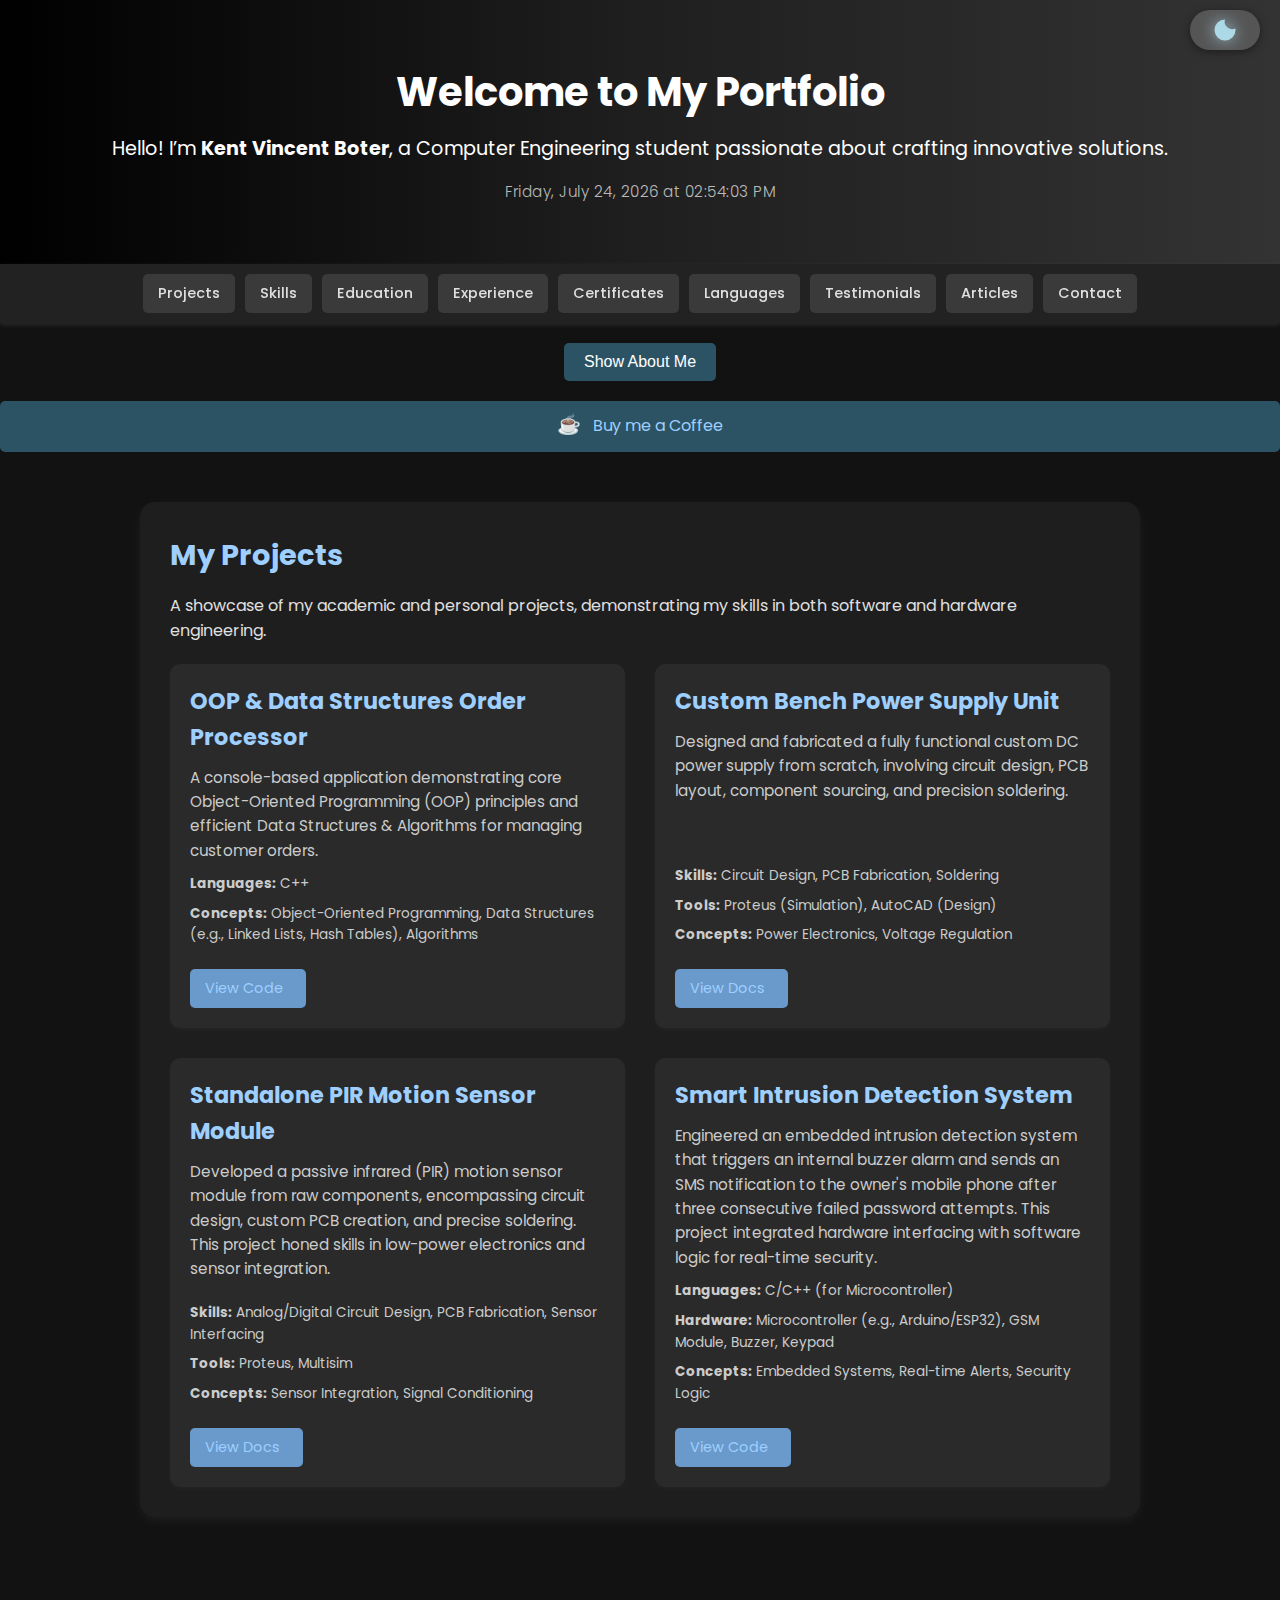
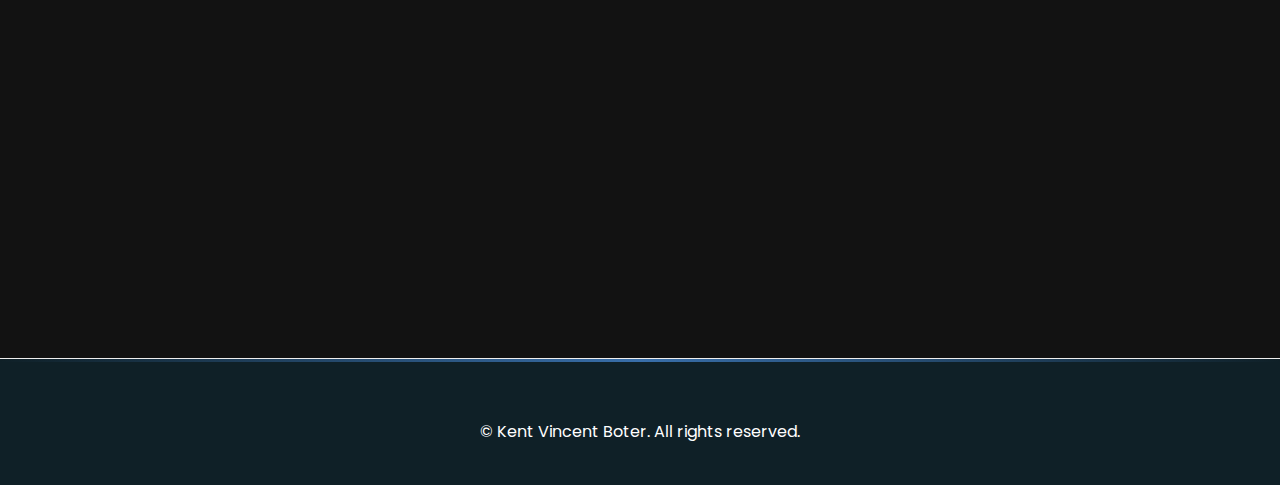
<file: index.html>
<!DOCTYPE html>
<html lang="en">
<head>
    <meta charset="UTF-8" />
    <meta name="viewport" content="width=device-width, initial-scale=1.0" />
    <title>Kent Vincent Boter | Portfolio</title>
    <link href="https://fonts.googleapis.com/css2?family=Poppins:wght@300;500;700&display=swap" rel="stylesheet">
    <link rel="stylesheet" href="style.css" /> <link rel="icon" type="image/png" href="WebPicTabPP.png">
    <link rel="stylesheet" href="https://cdnjs.cloudflare.com/ajax/libs/font-awesome/6.5.2/css/all.min.css" integrity="sha512-SnH5WK+bZxgPHs44uWIX+LLJAJ9/2PkPKZ5QiAj6Ta86w+fsb2TkcmfRyVX3pBnMFcV7oQPJkl9QevSCWr3W6A==" crossorigin="anonymous" referrerpolicy="no-referrer" />
</head>
<body>

    <header class="glow-on-hover glow-on-click">
        <h1>Welcome to My Portfolio</h1>
        <p>Hello! I’m <strong>Kent Vincent Boter</strong>, a Computer Engineering student passionate about crafting innovative solutions.</p>
        <p id="dateTime"></p> 
        
        <button id="theme-toggle" aria-label="Toggle light and dark mode" class="glow-on-hover glow-on-click">
            <svg class="sun-icon" xmlns="http://www.w3.org/2000/svg" viewBox="0 0 24 24" fill="currentColor">
                <path d="M12 5.5A6.5 6.5 0 1 0 12 18.5A6.5 6.5 0 1 0 12 5.5ZM12.000 5.500L12.000 2.500M16.141 7.159L18.423 4.877M18.423 11.577L16.141 13.859M16.141 16.841L12.000 18.500M7.859 16.141L5.577 18.423M5.577 11.577L7.859 8.859M7.159 7.159L4.877 4.877"/>
            </svg>
            <svg class="moon-icon" xmlns="http://www.w3.org/2000/svg" viewBox="0 0 24 24" fill="currentColor">
                <path d="M12 3a9 9 0 109 9c0-.44-.02-.87-.06-1.3A6.5 6.5 0 0112 3z"/>
            </svg>
        </button>
    </header>

    <nav class="main-nav glow-on-hover">
        <a href="#projects" class="nav-button glow-on-click">Projects</a>
        <a href="#skills" class="nav-button glow-on-click">Skills</a>
        <a href="#education" class="nav-button glow-on-click">Education</a>
        <a href="#experience" class="nav-button glow-on-click">Experience</a>
        <a href="#certificates" class="nav-button glow-on-click">Certificates</a>
        <a href="#languages" class="nav-button glow-on-click">Languages</a>
        <a href="#testimonials" class="nav-button glow-on-click">Testimonials</a>
        <a href="#articles" class="nav-button glow-on-click">Articles</a> 
        <a href="#contact" class="nav-button glow-on-click">Contact</a>
    </nav>

    <main>
        <button id="about-toggle" class="glow-on-hover glow-on-click action-button">Show About Me</button>
        <a href="donations.html" target="_blank" id="buy-coffee-toggle-button" class="glow-on-hover glow-on-click action-button">
            <span class="coffee-icon">☕</span> Buy me a Coffee
        </a>

        <section id="about" class="about-hidden glow-on-hover glow-on-click"> 
            <h2>About Me</h2>
            <p>Hello! I’m <strong>Kent Vincent Boter</strong>, a passionate Computer Engineering student with a deep fascination for both the tangible and intangible aspects of technology. My journey is fueled by a desire to bridge the gap between hardware innovation and robust software solutions.</p>
            <p>I thrive on breaking down complex problems, whether it's designing intricate circuits or crafting elegant code. I'm constantly exploring new concepts in embedded systems, data structures, and algorithms, eager to contribute my skills to impactful projects that push the boundaries of what's possible.</p>
            <p>My goal is to evolve into a versatile engineer who can architect entire systems from the ground up, ensuring seamless integration and optimal performance.</p>
            <p>Let's connect and build the future, one circuit and one line of code at a time!</p>
        </section>

       <section id="contact-form" class="fade-in about-hidden glow-on-hover glow-on-click">
        <h2>Contact Me</h2>

        <div class="contact-details">
            <h3>Get in Touch Directly:</h3>
            <p>
                <i class="fas fa-envelope"></i> Email: <a href="mailto:kentvincentboter444@gmail.com">kentvincentboter444@gmail.com</a>
            </p>
            <p>
                <i class="fas fa-phone-alt"></i> Phone: <a href="tel:+639386995901">0912 123 1234</a>
            </p>
            <p>
                <i class="fab fa-linkedin"></i> LinkedIn: <a href="https://www.linkedin.com/in/kent-vincent-boter-/" target="_blank" rel="noopener noreferrer">Kent Vincent Boter's Profile</a>
            </p>
            <p>
                <i class="fab fa-github"></i> GitHub: <a href="https://github.com/sweetNspicyy" target="_blank" rel="noopener noreferrer">sweetNspicyy Profile</a>
            </p>
            <p>
                <i class="fab fa-facebook"></i> Facebook: <a href="https://web.facebook.com/vincent.park.7921/" target="_blank" rel="noopener noreferrer">Kent Vincent I. Boter</a>
                </p>
            <p>
                <i class="fas fa-file-download"></i> Resume: <a href="/path/to/your/resume.pdf" download="Kent_Vincent_Boter_Resume.pdf">Download My Resume</a>
                </p>
        </div>

        </section>

        <section id="projects" class="fade-in glow-on-hover glow-on-click">
            <h2>My Projects</h2>
            <p>A showcase of my academic and personal projects, demonstrating my skills in both software and hardware engineering.</p>
            <div class="project-grid">
                <div class="project-item">
                    <h3>OOP & Data Structures Order Processor</h3>
                    <p class="project-description">A console-based application demonstrating core Object-Oriented Programming (OOP) principles and efficient Data Structures & Algorithms for managing customer orders.</p>
                    <ul class="project-tech">
                        <li><strong>Languages:</strong> C++</li>
                        <li><strong>Concepts:</strong> Object-Oriented Programming, Data Structures (e.g., Linked Lists, Hash Tables), Algorithms</li>
                    </ul>
                    <div class="project-links">
                        <a href="https://github.com/sweetNspicyy/Order-Processing-Application-using-Data-Structures-and-OOP" target="_blank" class="project-button">View Code <i class="fab fa-github"></i></a>
                    </div>
                </div>
                
                <div class="project-item">
                    <h3>Custom Bench Power Supply Unit</h3>
                    <p class="project-description">Designed and fabricated a fully functional custom DC power supply from scratch, involving circuit design, PCB layout, component sourcing, and precision soldering.</p>
                    <ul class="project-tech">
                        <li><strong>Skills:</strong> Circuit Design, PCB Fabrication, Soldering</li>
                        <li><strong>Tools:</strong> Proteus (Simulation), AutoCAD (Design)</li>
                        <li><strong>Concepts:</strong> Power Electronics, Voltage Regulation</li>
                    </ul>
                    <div class="project-links">
                        <a href="https://github.com/sweetNspicyy/Custom-Power-Supply" target="_blank" class="project-button">View Docs <i class="fab fa-github"></i></a>
                    </div>
                </div>

                <div class="project-item">
                    <h3>Standalone PIR Motion Sensor Module</h3>
                    <p class="project-description">Developed a passive infrared (PIR) motion sensor module from raw components, encompassing circuit design, custom PCB creation, and precise soldering. This project honed skills in low-power electronics and sensor integration.</p>
                    <ul class="project-tech">
                        <li><strong>Skills:</strong> Analog/Digital Circuit Design, PCB Fabrication, Sensor Interfacing</li>
                        <li><strong>Tools:</strong> Proteus, Multisim</li>
                        <li><strong>Concepts:</strong> Sensor Integration, Signal Conditioning</li>
                    </ul>
                    <div class="project-links">
                        <a href="https://github.com/sweetNspicyy/PIR-Motion-Sensor" target="_blank" class="project-button">View Docs <i class="fab fa-github"></i></a>
                    </div>
                </div>

                <div class="project-item">
                    <h3>Smart Intrusion Detection System</h3>
                    <p class="project-description">Engineered an embedded intrusion detection system that triggers an internal buzzer alarm and sends an SMS notification to the owner's mobile phone after three consecutive failed password attempts. This project integrated hardware interfacing with software logic for real-time security.</p>
                    <ul class="project-tech">
                        <li><strong>Languages:</strong> C/C++ (for Microcontroller)</li>
                        <li><strong>Hardware:</strong> Microcontroller (e.g., Arduino/ESP32), GSM Module, Buzzer, Keypad</li>
                        <li><strong>Concepts:</strong> Embedded Systems, Real-time Alerts, Security Logic</li>
                    </ul>
                    <div class="project-links">
                        <a href="https://github.com/sweetNspicyy/Intrusion-Detection-System" target="_blank" class="project-button">View Code <i class="fab fa-github"></i></a>
                    </div>
                </div>
            </div>
        </section>

        <section id="skills" class="fade-in glow-on-hover glow-on-click">
            <h2>Skills</h2>
            <div class="skills-grid">
                <div class="skill-category">
                    <h3>Core Computer Engineering</h3>
                    <ul>
                        <li>Circuit Design</li>
                        <li>PCB Fabrication</li>
                        <li>Embedded Systems</li>
                        <li>Sensor Interfacing</li>
                    </ul>
                </div>
                <div class="skill-category">
                    <h3>Software Development</h3>
                    <ul>
                        <li>HTML, CSS, JavaScript</li>
                        <li>C++, Python</li>
                        <li>Object-Oriented Programming (OOP)</li>
                        <li>Data Structures & Algorithms</li>
                        <li>MySQL</li>
                    </ul>
                </div>
                <div class="skill-category">
                    <h3>Tools & Platforms</h3>
                    <ul>
                        <li>Git & GitHub</li>
                        <li>VS Code</li>
                        <li>Proteus (Simulation)</li>
                        <li>AutoCAD (Design)</li>
                        <li>Matlab (Data Analysis)</li>
                    </ul>
                </div>
                <div class="skill-category">
                    <h3>Soft Skills</h3>
                    <ul>
                        <li>Teamwork & Collaboration</li>
                        <li>Problem Solving</li>
                        <li>Attention to Detail</li>
                        <li>Adaptability</li>
                        <li>Time Management & Efficiency</li>
                        <li>Written Communication</li>
                        <li>Interpersonal Communication</li>
                        <li>Intrapersonal Communication</li>
                    </ul>
                </div>
            </div>
        </section>

<section id="education" class="fade-in glow-on-hover glow-on-click" itemscope itemtype="http://schema.org/EducationalOrganization">
    <h2>Education</h2>

    <div class="education-item" itemprop="alumniOf" itemscope itemtype="http://schema.org/EducationalOccupationalCredential">
        <h3 itemprop="credentialCategory">Bachelor of Science in Computer Engineering</h3>
        <p itemprop="educationalLevel">
            <span itemprop="name">Asian College of Technology - International Educational Foundation (ACT-IEF)</span><br>
            <span itemprop="address" itemscope itemtype="http://schema.org/PostalAddress">
                <span itemprop="streetAddress">Corner Leon Kilat & P. Del Rosario Streets</span><br>
                <span itemprop="addressLocality">Cebu City</span>, <span itemprop="postalCode">6000</span>, <span itemprop="addressCountry">Philippines</span>
            </span>
        </p>
        <p>
            <time itemprop="startDate" datetime="2021">2021</time> – Expected Graduation: <time itemprop="endDate" datetime="2026-05">May, 2026</time>
        </p>
    </div>

    <div class="education-details">
        <h4>Key Coursework & Skills Acquired:</h4>
        <ul>
            <li>
                <strong>Core Computer Engineering:</strong>
                <ul>
                    <li>Data Structures & Algorithms</li>
                    <li>Digital Logic Design</li>
                    <li>Microcontroller Applications</li>
                    </ul>
            </li>
            <li>
                <strong>Software Development:</strong>
                <ul>
                    <li>Object-Oriented Programming (OOP)</li>
                    <li>Web Development Fundamentals (HTML, CSS, JavaScript)</li>
                    </ul>
            </li>
            <li>
                <strong>Tools & Platforms:</strong>
                <ul>
                    <li>Version Control (e.g., Git)</li>
                    <li>Integrated Development Environments (IDEs)</li>
                    <li>Operating Systems (e.g., Windows)</li>
                    <li>Debugging & Testing Tools</li>
                    </ul>
            </li>
        </ul>
    </div>
</section>

        <section id="experience" class="fade-in glow-on-hover glow-on-click">
            <h2>Work Experience</h2>
            <div class="experience">
                <p>
                    <strong>Kitchen Crew</strong><br>
                    McDonald’s, Pajo Lapu-Lapu City, Cebu Philippines<br>
                    Sept 2024 – June 2025
                </p>
                <ul>
                    <li>Developed strong <strong>organizational skills</strong> and <strong>attention to detail</strong> in a dynamic, fast-paced environment.</li>
                    <li>Honed <strong>teamwork & collaboration</strong> by working effectively with diverse colleagues to ensure efficient operations.</li>
                    <li>Demonstrated <strong>adaptability</strong> and <strong>time management</strong> by quickly learning new processes and managing multiple tasks under pressure.</li>
                </ul>
            </div>
        </section>

        <section id="certificates" class="fade-in glow-on-hover glow-on-click">
            <h2>Certificates & Training</h2>
            <div class="certificate">
                <p>
                    <strong>Call Center Training Certificate</strong><br>
                    ResultsCx, Mactan Newtown / Hoopsdome Lapu-Lapu City, Cebu Philippines<br>
                    June 2024
                </p>
                <ul>
                    <li>Enhanced <strong>interpersonal communication</strong> and <strong>problem-solving</strong> abilities through intensive customer service scenarios.</li>
                    <li>Developed strong <strong>active listening</strong> and <strong>conflict resolution</strong> skills, crucial for effective team environments.</li>
                </ul>
                <p class="note">While my focus is on Computer Engineering, this training honed valuable soft skills applicable to any professional setting.</p>
            </div>
        </section>

        <section id="languages" class="fade-in glow-on-hover glow-on-click">
            <h2>Languages</h2>
            <p>I'm proficient in several languages, enabling effective communication in diverse settings.</p>
            <ul>
                <li><strong>English:</strong> Fluent (Professional Working Proficiency)</li>
                <li><strong>Tagalog:</strong> Native (Full Professional Proficiency)</li>
                <li><strong>Bisaya:</strong> Native (Full Professional Proficiency)</li>
            </ul>
        </section>

        <section id="testimonials" class="fade-in glow-on-hover glow-on-click">
            <h2>What Others Say</h2>
            <div class="testimonial-item">
                <blockquote>
                    "Kent is an incredibly reliable and supportive team member. He consistently goes the extra mile to ensure no one is left behind, always offering help and guidance. His positive attitude and collaborative spirit make him an invaluable asset to any project."
                </blockquote>
                <p class="testimonial-author">— <cite>Rob Nigel Cabanero</cite>, Computer Engineering Peer</p>
            </div>
        </section>

        <section id="articles" class="fade-in glow-on-hover glow-on-click"> 
            <h2>My Articles</h2>
            <p>Exploring topics in software and hardware, and sharing my insights and learning journey.</p>
            <div class="blog-post-grid">
                <div class="blog-post-item">
                    <h3>The Importance of Data Structures in Everyday Coding</h3>
                    <p class="blog-description">An exploration into how efficient data structures are fundamental to writing optimized and scalable code, illustrated with practical examples.</p>
                    <a href="#" target="_blank" class="blog-read-more">Read More <i class="fas fa-arrow-right"></i></a>
                </div>
                <div class="blog-post-item">
                    <h3>My Journey into Hardware: From Theory to Solder</h3>
                    <p class="blog-description">Recounting the exciting process of translating theoretical circuit designs into tangible hardware, and the valuable lessons learned along the way.</p>
                    <a href="#" target="_blank" class="blog-read-more">Read More <i class="fas fa-arrow-right"></i></a>
                </div>
            </div>
        </section>

        <section id="contact" class="fade-in glow-on-hover glow-on-click">
            <h2>Contact Me</h2>
            <p>I'm always open to connecting with fellow engineers, collaborators, or anyone interested in my work. Feel free to reach out!</p>
            <div class="contact-info">
                <p><i class="fas fa-envelope"></i> Email: <a href="mailto:kentvincentboter444@gmail.com">kentvincentboter444@gmail.com</a></p>
                <p><i class="fab fa-linkedin"></i> LinkedIn: <a href="https://www.linkedin.com/in/kentvincentboter" target="_blank">kentvincentboterlinkedin</a></p>
                <p><i class="fab fa-github"></i> GitHub: <a href="https://github.com/sweetNspicyy" target="_blank">sweetNspicyy</a></p>
                <p><i class="fas fa-file-alt"></i> Resume: <a href="your_resume_link.pdf" target="_blank">kentvincentboteresume</a></p>
                <p><i class="fas fa-phone"></i> Phone: 0912 123 1234</p>
                <p><i class="fab fa-facebook"></i> Facebook: <a href="https://web.facebook.com/vincent.park.7921/" target="_blank">Kent Vincent I. Boter</a></p>
            </div>
        </section>
    </main>

    <footer id="main-footer" class="tech-design">
        <div class="footer-content">
            <div class="social-links">
                <a href="mailto:kentvincentboter444@gmail.com" target="_blank" aria-label="Gmail">
                    <i class="fab fa-google"></i>
                </a>
                <a href="https://www.linkedin.com/in/kent-vincent-boter-/" target="_blank" aria-label="LinkedIn">
                    <i class="fab fa-linkedin"></i>
                </a>
                <a href="https://github.com/sweetNspicyy" target="_blank" aria-label="GitHub">
                    <i class="fab fa-github"></i>
                </a>
                <a href="tel:+639121231234" aria-label="Call Me">
                    <i class="fas fa-phone"></i>
                </a>
                <a href="https://web.facebook.com/vincent.park.7921/" target="_blank" aria-label="Facebook">
                    <i class="fab fa-facebook"></i>
                </a>
            </div>
            <p>&copy; <span id="current-year"></span> Kent Vincent Boter. All rights reserved.</p>
        </div>
    </footer>

    <script src="script.js"></script>
</body>
</html>
</file>
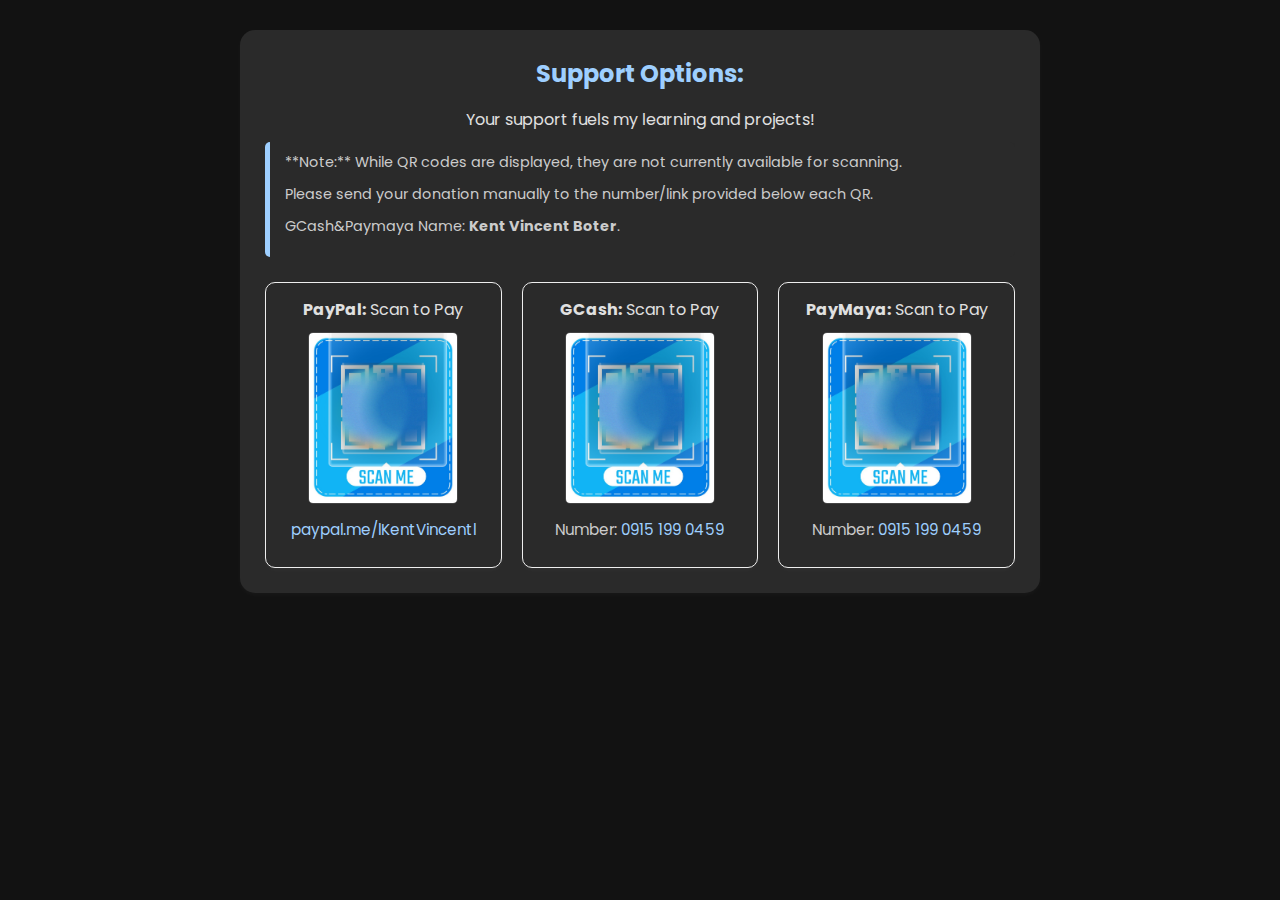
<file: donations.html>
<!DOCTYPE html>
<html lang="en">
<head>
    <meta charset="UTF-8" />
    <meta name="viewport" content="width=device-width, initial-scale=1.0" />
    <title>Support Kent Vincent Boter</title>
    <link href="https://fonts.googleapis.com/css2?family=Poppins:wght@300;500;700&display=swap" rel="stylesheet">
    <link rel="stylesheet" href="style.css" /> <link rel="icon" type="image/png" href="WebPicTabPP.png">
    <script>
        document.addEventListener('DOMContentLoaded', () => {
            const savedTheme = localStorage.getItem('theme');
            if (savedTheme === 'dark-mode') {
                document.body.classList.add('dark-mode');
            } else {
                // Default to light mode if not explicitly dark or no preference
                document.body.classList.remove('dark-mode'); 
            }
        });
    </script>
</head>
<body>

    <div id="payment-options-container" class="glow-on-hover">
        <h3>Support Options:</h3>
        <p>Your support fuels my learning and projects!</p>

        <div class="qr-note">
            <p class="note-part">**Note:** While QR codes are displayed, they are not currently available for scanning.</p>
            <p class="note-part">Please send your donation manually to the number/link provided below each QR.</p>
            <p class="note-part note-name">GCash&Paymaya Name: <strong>Kent Vincent Boter</strong>.</p>
        </div>

        <div class="payment-links-grid">
            <div class="payment-option-item">
                <p><strong>PayPal:</strong> Scan to Pay</p>
                <img src="paypal-qr.png" alt="PayPal QR Code" class="qr-code-img">
                <p class="payment-detail"><a href="https://paypal.me/lKentVincentl" target="_blank">paypal.me/lKentVincentl</a></p>
            </div>
            
            <div class="payment-option-item">
                <p><strong>GCash:</strong> Scan to Pay</p>
                <img src="gcash-qr.png" alt="GCash QR Code" class="qr-code-img">
                <p class="payment-detail">Number: <a href="tel:+639151990459">0915 199 0459</a></p>
            </div>

            <div class="payment-option-item">
                <p><strong>PayMaya:</strong> Scan to Pay</p>
                <img src="paymaya-qr.png" alt="PayMaya QR Code" class="qr-code-img">
                <p class="payment-detail">Number: <a href="tel:+639151990459">0915 199 0459</a></p>
            </div>
        </div>
    </div>

</body>
</html>
</file>
<file: style.css>
/* ==========================================================================
 * Project: Kent Vincent Boter's Portfolio
 * Author: Kent Vincent Boter
 * Description: Main stylesheet for the portfolio website,
 * including base styles, layout, components, and responsive design.
 * ========================================================================== */

/* Define CSS variables for better maintainability and consistency */
:root {
    /* Colors */
    --clr-primary-dark: #0f2027; /* Darkest blue/header start */
    --clr-primary-medium: #203a43; /* Medium blue/header middle */
    --clr-primary-light: #2c5364; /* Lightest blue/main accent */
    --clr-secondary-accent: #4a90e2; /* Button/link blue */
    --clr-text-dark: #333;
    --clr-text-light: #fff;
    --clr-bg-light: #f2f5f9; /* Light mode body background */
    --clr-bg-section-light: #fff; /* Light mode section background */
    --clr-bg-item-light: #f9f9f9; /* Light mode item background */
    --clr-border-light: #eee;
    --clr-shadow-light: rgba(0, 0, 0, 0.1);
    --clr-shadow-item-light: rgba(0, 0, 0, 0.05);

    /* Specific Link Colors for Contact Section */
    --link-color: var(--clr-primary-light); /* Default link color in light mode */
    --link-hover-color: var(--clr-secondary-accent); /* Hover color for links in light mode */

    /* Dark Mode Colors */
    --clr-dark-bg: #121212;
    --clr-dark-text: #e0e0e0;
    --clr-dark-header: linear-gradient(to right, #000000, #1f1f1f, #333333);
    --clr-dark-nav-bg: #222;
    --clr-dark-nav-button: #3a3a3a;
    --clr-dark-section-bg: #1e1e1e;
    --clr-dark-item-bg: #2a2a2a;
    --clr-dark-link: #9ecfff;
    --clr-dark-button: #6a9acb;
    --clr-dark-border: #555;
    --clr-dark-shadow: rgba(255, 255, 255, 0.05);
    --clr-dark-item-shadow: rgba(255, 255, 255, 0.03);

    /* Chatbot Colors */
    --chatbot-bg-light: #ffffff;
    --chatbot-header-bg-light: linear-gradient(to right, var(--clr-primary-dark), var(--clr-primary-medium));
    --chatbot-bot-message-bg-light: #e0e0e0;
    --chatbot-user-message-bg-light: var(--clr-secondary-accent);
    --chatbot-user-message-text-light: var(--clr-text-light);
    --chatbot-input-bg-light: #f9f9f9;
    --chatbot-input-border-light: #ddd;
    --chatbot-quick-reply-bg-light: #f0f0f0;
    --chatbot-quick-reply-text-light: #555;

    --chatbot-bg-dark: #2a2a2a;
    --chatbot-header-bg-dark: linear-gradient(to right, #000000, #1a1a1a);
    --chatbot-bot-message-bg-dark: #3a3a3a;
    --chatbot-user-message-bg-dark: var(--clr-dark-button);
    --chatbot-user-message-text-dark: var(--clr-text-dark); /* Should be dark, maybe #333 for contrast */
    --chatbot-input-bg-dark: #333333;
    --chatbot-input-border-dark: #555555;
    --chatbot-quick-reply-bg-dark: #3a3a3a;
    --chatbot-quick-reply-text-dark: #e0e0e0;


    /* Spacing */
    --spacing-xs: 5px;
    --spacing-sm: 8px;
    --spacing-md: 10px;
    --spacing-lg: 15px;
    --spacing-xl: 20px;
    --spacing-2xl: 25px;
    --spacing-3xl: 30px;
    --spacing-4xl: 60px;

    /* Project Grid Specifics */
    --project-grid-gap: var(--spacing-3xl); /* Standard gap between project items */
    --project-min-item-width: 400px; /* Optimized min-width for project items */

    /* Border Radius */
    --border-radius-sm: 5px;
    --border-radius-md: 10px;
    --border-radius-lg: 15px;

    /* Footer Specific Variables (derived from existing ones) */
    --background-dark-alt: var(--clr-primary-dark); /* Using your primary dark for consistency */
    --text-color-light: var(--clr-text-light);
    --accent-color: var(--clr-secondary-accent);
    --accent-rgb: 74, 144, 226; /* RGB values for --clr-secondary-accent */
    --border-color: var(--clr-border-light);
}

/* ==========================================================================
 * 1. Global Reset and Base Styles
 * ========================================================================== */
* {
    margin: 0;
    padding: 0;
    box-sizing: border-box;
}

body {
    font-family: 'Poppins', sans-serif;
    background: var(--clr-bg-light);
    color: var(--clr-text-dark);
    line-height: 1.6;
    transition: background 0.3s ease, color 0.3s ease;
}

a {
    color: var(--clr-primary-light); /* Default link color across the site */
    text-decoration: none;
    transition: color 0.3s;
}

a:hover {
    text-decoration: underline;
}

/* Base styles for list items with bullet points */
ul {
    padding-left: var(--spacing-xl);
    list-style-type: disc;
}

/* Base styles for list items without bullet points */
.no-bullet-list {
    list-style: none;
    padding: 0;
}

/* ==========================================================================
 * 2. Layout and Component Styles
 * ========================================================================== */

/* --- Header Section --- */
header {
    background: linear-gradient(to right, var(--clr-primary-dark), var(--clr-primary-medium), var(--clr-primary-light));
    color: var(--clr-text-light);
    padding: var(--spacing-4xl) var(--spacing-xl);
    text-align: center;
}

header h1 {
    font-size: 2.5rem;
    margin-bottom: var(--spacing-md);
}

header p {
    font-size: 1.2rem;
    margin-top: var(--spacing-md);
}

/* Professional Date and Time Styling */
header #dateTime {
    font-size: 0.95rem;
    color: rgba(255, 255, 255, 0.8);
    margin-top: var(--spacing-lg);
    font-weight: 300;
    letter-spacing: 0.5px;
}

/* --- Main Navigation Bar --- */
.main-nav {
    background-color: #3e606f; /* Using a direct color here as it's a specific nav shade */
    padding: var(--spacing-md) 0;
    text-align: center;
    box-shadow: 0 2px 5px rgba(0, 0, 0, 0.2);
    display: flex;
    justify-content: center;
    flex-wrap: wrap;
    gap: var(--spacing-md);
    position: sticky;
    top: 0;
    z-index: 999;
}

.nav-button {
    background-color: #4a7486; /* Specific button color for nav */
    color: var(--clr-text-light);
    padding: var(--spacing-sm) var(--spacing-lg);
    border-radius: var(--border-radius-sm);
    text-decoration: none;
    font-size: 0.9rem;
    font-weight: 500;
    transition: background-color 0.3s ease, transform 0.2s ease;
    white-space: nowrap;
}

.nav-button:hover {
    background-color: #5d8ea1; /* Darker shade on hover */
    transform: translateY(-2px);
    text-decoration: none; /* Ensure no underline */
}

/* --- All Sections Base Style --- */
section {
    max-width: 1000px;
    margin: var(--spacing-3xl) auto;
    padding: var(--spacing-3xl);
    background: var(--clr-bg-section-light);
    border-radius: var(--border-radius-lg);
    box-shadow: 0 4px 8px var(--clr-shadow-light);
    transition: background 0.3s ease, color 0.3s ease, max-height 0.7s ease-out, opacity 0.7s ease-out, padding 0.7s ease-out, margin 0.7s ease-out;
}

section h2 {
    font-size: 1.8rem;
    color: var(--clr-primary-light);
    margin-bottom: var(--spacing-lg);
}

/* Specific Section Adjustments for paragraph spacing */
.contact-info p,
.experience p,
.certificate p {
    margin-bottom: var(--spacing-md);
}

.contact-info p i {
    margin-right: var(--spacing-sm);
    color: var(--clr-primary-light);
}

/* New: Contact Details Styling */
.contact-details p {
    margin-bottom: var(--spacing-sm); /* Add some space between contact lines */
    display: flex;
    align-items: center;
}

.contact-details h3 { /* Style for the "Get in Touch Directly" heading */
    font-size: 1.3rem;
    color: var(--clr-primary-light);
    margin-bottom: var(--spacing-lg);
    margin-top: var(--spacing-md); /* Add some top margin to separate it from h2 */
}

.contact-details p i {
    margin-right: var(--spacing-xs); /* Space between icon and text */
    color: var(--clr-secondary-accent); /* Use accent color for icons */
    width: 20px; /* Ensure consistent icon width */
    text-align: center;
    font-size: 1.1em; /* Slightly larger icon */
}

.contact-details a {
    color: var(--link-color); /* Uses the new link color variable */
    text-decoration: none; /* Remove default underline */
    transition: color 0.3s ease;
}

.contact-details a:hover {
    color: var(--link-hover-color); /* Uses the new link hover color variable */
    text-decoration: underline; /* Add underline on hover for feedback */
}


/* About Me & Contact Form Sections - Toggle Visibility */
#about.about-hidden,
#contact-form.about-hidden {
    max-height: 0;
    opacity: 0;
    overflow: hidden;
    padding-top: 0;
    padding-bottom: 0;
    margin-top: 0;
    margin-bottom: 0;
}

#about:not(.about-hidden),
#contact-form:not(.about-hidden) { /* Visible state */
    max-height: 1000px; /* Arbitrary large value to allow content to show */
    opacity: 1;
    padding: var(--spacing-3xl);
    margin: var(--spacing-3xl) auto;
}

/* --- General Action Button Styling --- */
.action-button {
    display: block;
    margin: var(--spacing-xl) auto;
    padding: var(--spacing-md) var(--spacing-xl);
    font-size: 1rem;
    cursor: pointer;
    background-color: var(--clr-primary-light);
    color: var(--clr-text-light);
    border: none;
    border-radius: var(--border-radius-sm);
    text-align: center;
    text-decoration: none;
    transition: background-color 0.3s ease;
}

.action-button:hover {
    background-color: #1a3b4a; /* Darker shade on hover */
}

/* Coffee Icon within the "Buy me a Coffee" button */
#buy-coffee-toggle-button .coffee-icon {
    margin-right: var(--spacing-sm);
    font-size: 1.2em;
    vertical-align: middle;
    display: inline-block;
    transform: translateY(-1px);
}

/* --- Projects Section --- */
.project-grid {
    display: grid;
    grid-template-columns: repeat(auto-fit, minmax(var(--project-min-item-width), 1fr));
    gap: var(--project-grid-gap);
    margin-top: var(--spacing-xl);
    justify-items: center; /* Centers project items within their grid cells */
    align-items: stretch; /* Ensures all items in a row have the same height */
}

.project-item {
    background: var(--clr-bg-item-light);
    padding: var(--spacing-xl);
    border-radius: var(--border-radius-md);
    box-shadow: 0 2px 5px var(--clr-shadow-item-light);
    transition: transform 0.3s ease, box-shadow 0.3s ease;
    display: flex; /* Flexbox for consistent content alignment */
    flex-direction: column;
    justify-content: space-between; /* Pushes project links to the bottom */
}

.project-item:hover {
    transform: translateY(-5px);
    box-shadow: 0 5px 15px rgba(0, 0, 0, 0.1);
}

.project-item h3 {
    font-size: 1.4rem;
    color: var(--clr-primary-light);
    margin-bottom: var(--spacing-md);
}

.project-description {
    font-size: 0.95rem;
    margin-bottom: var(--spacing-md);
    flex-grow: 1; /* Allows description to take up available space */
}

.project-tech {
    /* @extend .no-bullet-list; -- Note: @extend is a Sass/Less feature, not standard CSS. */
    list-style: none; /* Apply no-bullet-list properties directly */
    padding: 0;
    font-size: 0.85rem;
    color: #555;
    margin-bottom: var(--spacing-lg);
}

.project-tech li {
    margin-bottom: var(--spacing-sm);
}

.project-links {
    display: flex;
    gap: var(--spacing-md);
    flex-wrap: wrap;
    margin-top: auto; /* Pushes the links to the bottom */
}

.project-button {
    display: inline-block;
    padding: var(--spacing-sm) var(--spacing-lg);
    background-color: var(--clr-secondary-accent);
    color: var(--clr-text-light);
    border-radius: var(--border-radius-sm);
    text-decoration: none;
    font-size: 0.9rem;
    transition: background-color 0.3s ease;
}

.project-button:hover {
    background-color: #357bd8; /* Darker blue on hover */
    text-decoration: none;
}

.project-button i {
    margin-left: var(--spacing-sm);
}

/* --- Skills Section --- */
.skills-grid {
    display: grid;
    grid-template-columns: repeat(auto-fit, minmax(220px, 1fr));
    gap: var(--spacing-2xl);
    margin-top: var(--spacing-xl);
}

.skill-category {
    background: var(--clr-bg-item-light);
    padding: var(--spacing-xl);
    border-radius: var(--border-radius-md);
    box-shadow: 0 2px 5px var(--clr-shadow-item-light);
}

.skill-category h3 {
    font-size: 1.2rem;
    color: var(--clr-primary-light);
    margin-bottom: var(--spacing-md);
    border-bottom: 1px solid var(--clr-border-light);
    padding-bottom: var(--spacing-sm);
}

.skill-category ul {
    /* @extend .no-bullet-list; */
    list-style: none; /* Apply no-bullet-list properties directly */
    padding: 0;
}

.skill-category li {
    margin-bottom: var(--spacing-sm);
    font-size: 0.95rem;
    color: #555;
}

/* --- Certificates Section --- */
.certificate .note {
    font-size: 0.9rem;
    color: #666;
    margin-top: var(--spacing-lg);
    padding-top: var(--spacing-md);
    border-top: 1px dashed #ddd;
}

/* --- Languages Section --- */
#languages ul {
    /* @extend .no-bullet-list; */
    list-style: none; /* Apply no-bullet-list properties directly */
    padding: 0;
}

#languages li {
    margin-bottom: var(--spacing-sm);
    font-size: 1rem;
}

#languages li strong {
    color: var(--clr-primary-light);
}

/* --- Testimonials Section --- */
.testimonial-item {
    background: var(--clr-bg-item-light);
    padding: var(--spacing-2xl);
    border-left: 5px solid var(--clr-primary-light);
    border-radius: var(--border-radius-md);
    box-shadow: 0 2px 5px var(--clr-shadow-item-light);
    margin-bottom: var(--spacing-xl);
}

.testimonial-item blockquote {
    font-size: 1.1rem;
    font-style: italic;
    color: #444;
    margin-bottom: var(--spacing-lg);
    line-height: 1.8;
}

.testimonial-item .testimonial-author {
    text-align: right;
    font-weight: 500;
    color: var(--clr-primary-light);
}

/* --- Blog/Articles Section --- */
.blog-post-grid {
    display: grid;
    grid-template-columns: repeat(auto-fit, minmax(280px, 1fr));
    gap: var(--spacing-3xl);
    margin-top: var(--spacing-xl);
}

.blog-post-item {
    background: var(--clr-bg-item-light);
    padding: var(--spacing-xl);
    border-radius: var(--border-radius-md);
    box-shadow: 0 2px 5px var(--clr-shadow-item-light);
    transition: transform 0.3s ease, box-shadow 0.3s ease;
}

.blog-post-item:hover {
    transform: translateY(-5px);
    box-shadow: 0 5px 15px rgba(0, 0, 0, 0.1);
}

.blog-post-item h3 {
    font-size: 1.3rem;
    color: var(--clr-primary-light);
    margin-bottom: var(--spacing-md);
}

.blog-description {
    font-size: 0.95rem;
    color: #555;
    margin-bottom: var(--spacing-lg);
}

.blog-read-more {
    display: inline-block;
    color: var(--clr-secondary-accent);
    font-weight: 500;
    font-size: 0.9rem;
}

.blog-read-more i {
    margin-left: var(--spacing-sm);
}

/* --- Contact Form Section --- */
#inquiryForm .form-group {
    margin-bottom: var(--spacing-lg);
}

#inquiryForm label {
    display: block;
    margin-bottom: var(--spacing-sm);
    font-weight: 500;
    color: var(--clr-text-dark);
}

#inquiryForm input[type="text"],
#inquiryForm input[type="email"],
#inquiryForm textarea {
    width: 100%;
    padding: var(--spacing-md);
    border: 1px solid #ddd;
    border-radius: var(--border-radius-sm);
    font-family: 'Poppins', sans-serif;
    font-size: 1rem;
    transition: border-color 0.3s ease;
}

#inquiryForm input[type="text"]:focus,
#inquiryForm input[type="email"]:focus,
#inquiryForm textarea:focus {
    border-color: var(--clr-primary-light);
    outline: none;
    box-shadow: 0 0 0 2px rgba(44, 83, 100, 0.2);
}

#inquiryForm textarea {
    resize: vertical; /* Allow vertical resizing */
}

#inquiryForm button[type="submit"] {
    width: auto; /* Allow button to fit content */
    margin-left: 0; /* Override `margin: auto` from .action-button */
    margin-right: 0; /* Override `margin: auto` from .action-button */
}

.form-status-message {
    margin-top: var(--spacing-lg);
    padding: var(--spacing-md);
    border-radius: var(--border-radius-sm);
    font-weight: 500;
    opacity: 0; /* Hidden by default */
    transition: opacity 0.3s ease;
}

.form-status-message.success {
    background-color: #d4edda; /* Light green */
    color: #155724; /* Dark green text */
    border: 1px solid #c3e6cb; /* Green border */
    opacity: 1;
}

.form-status-message.error {
    background-color: #f8d7da; /* Light red */
    color: #721c24; /* Dark red text */
    border: 1px solid #f5c6cb; /* Red border */
    opacity: 1;
}

.form-note {
    font-size: 0.85rem;
    color: #666;
    margin-top: var(--spacing-xl);
    padding-top: var(--spacing-lg);
    border-top: 1px dashed var(--clr-border-light);
}

/* ==========================================================================
 * 3. Payment Options Section (for donations.html)
 * ========================================================================== */
#payment-options-container {
    max-width: 800px;
    margin: var(--spacing-3xl) auto;
    padding: var(--spacing-2xl);
    background: var(--clr-bg-section-light);
    border-radius: var(--border-radius-lg);
    box-shadow: 0 4px 8px var(--clr-shadow-light);
    text-align: center;
}

#payment-options-container h3 {
    font-size: 1.5rem;
    color: var(--clr-primary-light);
    margin-bottom: var(--spacing-lg);
}

#payment-options-container p {
    margin-bottom: var(--spacing-md);
    line-height: 1.5;
}

.qr-note {
    font-size: 0.9rem;
    color: #666;
    margin-bottom: var(--spacing-2xl);
    background-color: #f0f8ff; /* Light blue background */
    border-left: 5px solid var(--clr-primary-light);
    padding: var(--spacing-md) var(--spacing-lg);
    border-radius: var(--border-radius-sm);
    display: flex;
    flex-wrap: wrap;
    justify-content: flex-start;
    align-items: flex-start;
    line-height: 1.4;
}

.note-part {
    margin: 0;
    padding: 0;
    flex: 1 1 auto;
    min-width: 25%;
    box-sizing: border-box;
    text-align: left;
}

.payment-links-grid {
    display: grid;
    grid-template-columns: repeat(auto-fit, minmax(180px, 1fr));
    gap: var(--spacing-xl);
    margin-top: var(--spacing-xl);
    justify-content: center;
}

.payment-option-item {
    padding: var(--spacing-lg);
    border: 1px solid var(--clr-border-light);
    border-radius: var(--border-radius-md);
    background-color: var(--clr-bg-item-light);
    transition: transform 0.3s ease, box-shadow 0.3s ease;
    text-align: center;
}

.payment-option-item:hover {
    transform: translateY(-5px);
    box-shadow: 0 8px 16px rgba(0, 0, 0, 0.15);
}

.qr-code-img {
    max-width: 150px;
    height: auto;
    border: 1px solid var(--clr-border-light);
    border-radius: var(--border-radius-sm);
    margin-top: var(--spacing-md);
    margin-bottom: var(--spacing-lg);
    display: block;
    margin-left: auto;
    margin-right: auto;
}

.payment-detail {
    font-size: 0.95rem;
    word-break: break-all;
}

/* ==========================================================================
 * 4. Floating Connect With Me Button Styles
 * ========================================================================== */
#floating-contact-btn {
    position: fixed;
    bottom: var(--spacing-xl);
    right: var(--spacing-xl);
    z-index: 1000;
    cursor: pointer;
    text-align: center;
    transition: box-shadow 0.3s ease; /* Matches glow-on-hover */
}

.floating-button {
    display: flex;
    align-items: center;
    justify-content: center;
    width: 60px; /* Default circular width */
    height: 60px; /* Default circular height */
    border-radius: 50%; /* Makes it circular */
    background-color: #007bff; /* Prominent blue */
    color: var(--clr-text-light);
    font-size: 1.8rem; /* Icon size */
    box-shadow: 0 4px 10px rgba(0, 0, 0, 0.3);
    text-decoration: none;
    transition: all 0.3s ease, width 0.3s ease, border-radius 0.3s ease; /* Added border-radius to transition */
    overflow: hidden;
    white-space: nowrap;
}

.floating-button:hover {
    width: 150px; /* Expand width on hover to show text */
    border-radius: 30px; /* Make it pill-shaped on hover */
    background-color: #0056b3; /* Darker blue on hover */
    box-shadow: 0 6px 15px rgba(0, 0, 0, 0.4);
    text-decoration: none;
}

.floating-button .fas {
    margin-right: 0;
    transition: margin-right 0.3s ease;
}

.floating-button:hover .fas {
    margin-right: var(--spacing-sm);
}

.floating-button .button-text {
    font-size: 1rem;
    opacity: 0;
    max-width: 0;
    transition: opacity 0.3s ease, max-width 0.3s ease;
}

.floating-button:hover .button-text {
    opacity: 1;
    max-width: 100px; /* Allows text to expand */
    overflow: visible;
}

/* ==========================================================================
 * 5. Dark Mode Styles
 * ========================================================================== */
.dark-mode {
    background: var(--clr-dark-bg);
    color: var(--clr-dark-text);
}

.dark-mode header {
    background: var(--clr-dark-header);
}

.dark-mode .main-nav {
    background-color: var(--clr-dark-nav-bg);
    box-shadow: 0 2px 5px rgba(255, 255, 255, 0.1);
}

.dark-mode .nav-button {
    background-color: var(--clr-dark-nav-button);
    color: var(--clr-dark-text);
}

.dark-mode .nav-button:hover {
    background-color: #4a4a4a;
}

.dark-mode section {
    background: var(--clr-dark-section-bg);
    box-shadow: 0 4px 12px var(--clr-dark-shadow);
}

.dark-mode a {
    color: var(--clr-dark-link);
}

/* Dark Mode adjustment for Date and Time */
.dark-mode header #dateTime {
    color: rgba(255, 255, 255, 0.7);
}

/* Dark Mode for various content sections/items */
.dark-mode .project-item,
.dark-mode .skill-category,
.dark-mode .testimonial-item,
.dark-mode .blog-post-item,
.dark-mode #payment-options-container,
.dark-mode .payment-option-item {
    background: var(--clr-dark-item-bg);
    box-shadow: 0 2px 5px var(--clr-dark-item-shadow);
}

.dark-mode .project-item:hover,
.dark-mode .skill-category:hover,
.dark-mode .testimonial-item:hover,
.dark-mode .blog-post-item:hover,
.dark-mode .payment-option-item:hover {
    box-shadow: 0 5px 15px rgba(255, 255, 255, 0.08);
}

.dark-mode section h2,
.dark-mode .project-item h3,
.dark-mode .skill-category h3,
.dark-mode .testimonial-item .testimonial-author,
.dark-mode #languages li strong,
.dark-mode #payment-options-container h3,
.dark-mode .contact-details h3 { /* Added dark mode for contact-details h3 */
    color: var(--clr-dark-link);
}

.dark-mode .project-tech li,
.dark-mode .skill-category li,
.dark-mode .project-description,
.dark-mode .blog-description,
.dark-mode .testimonial-item blockquote,
.dark-mode .payment-detail,
.dark-mode .qr-note { /* Added qr-note here */
    color: #ccc;
}

.dark-mode .project-button,
.dark-mode #inquiryForm button[type="submit"] {
    background-color: var(--clr-dark-button);
}

.dark-mode .project-button:hover,
.dark-mode #inquiryForm button[type="submit"]:hover {
    background-color: #5587ba;
}

.dark-mode #inquiryForm label {
    color: var(--clr-dark-text);
}

.dark-mode #inquiryForm input[type="text"],
.dark-mode #inquiryForm input[type="email"],
.dark-mode #inquiryForm textarea {
    background-color: #333;
    border-color: var(--clr-dark-border);
    color: var(--clr-dark-text);
}

.dark-mode #inquiryForm input[type="text"]:focus,
.dark-mode #inquiryForm input[type="email"]:focus,
.dark-mode #inquiryForm textarea:focus {
    border-color: var(--clr-dark-link);
    box-shadow: 0 0 0 2px rgba(158, 207, 255, 0.2);
}

.dark-mode textarea { /* Ensure textarea also uses dark mode text color */
    color: var(--clr-dark-text);
}

.dark-mode .form-status-message.success {
    background-color: #28a74533;
    color: #a7d9b3;
    border: 1px solid #28a74566;
}

.dark-mode .form-status-message.error {
    background-color: #dc354533;
    color: #d6949a;
    border: 1px solid #dc354566;
}

.dark-mode .form-note {
    border-top-color: #444;
    color: #aaa;
}

.dark-mode .contact-info p i,
.dark-mode .contact-details p i { /* Added dark mode for contact-details icons */
    color: var(--clr-dark-link); /* Icons should match dark link color */
}

.dark-mode .blog-read-more {
    color: var(--clr-dark-link);
}

/* Dark Mode for Floating Contact Button */
.dark-mode .floating-button {
    background-color: var(--clr-dark-button);
    box-shadow: 0 4px 10px rgba(0, 0, 0, 0.5);
}

.dark-mode .floating-button:hover {
    background-color: #5587ba;
    box-shadow: 0 6px 15px rgba(0, 0, 0, 0.6);
}

/* Dark mode for QR note and QR image border */
.dark-mode .qr-note {
    background-color: #2a2a2a; /* Darker background for note */
    border-left-color: var(--clr-dark-link);
}

.dark-mode .qr-code-img {
    border-color: #444;
}

/* ==========================================================================
 * 6. Animations & Effects
 * ========================================================================== */

/* Fade-in Scroll Animation for sections */
.fade-in {
    opacity: 0;
    transform: translateY(20px);
    transition: opacity 0.8s ease, transform 0.8s ease;
}

.fade-in.visible {
    opacity: 1;
    transform: translateY(0);
}

/* Theme Toggle Button specific styling */
#theme-toggle {
    position: fixed;
    top: 10px; /* Example: Move it up to 10 pixels from the top */
    /* You can try 5px, 8px, 12px, etc., until it looks right. */
    right: var(--spacing-xl);
    width: 70px;
    height: 40px;
    border-radius: 20px;
    background-color: #ccc;
    border: none;
    display: flex;
    justify-content: center;
    align-items: center;
    cursor: pointer;
    padding: 0;
    overflow: hidden;
    box-shadow: 0 2px 5px rgba(0, 0, 0, 0.2);
    transition: background-color 0.3s ease, box-shadow 0.3s ease;
    z-index: 1000;
}

#theme-toggle:hover {
    opacity: 0.9;
}

/* Icons within the theme toggle button */
#theme-toggle svg {
    width: 28px;
    height: 28px;
    position: absolute;
    transition: opacity 0.3s ease, transform 0.3s ease, filter 0.3s ease;
}

/* Default (light mode) icon colors and glow */
#theme-toggle .sun-icon {
    fill: #FFD700;
    opacity: 1;
    transform: translateX(0);
    filter: drop-shadow(0 0 8px rgba(255, 215, 0, 0.8));
}

#theme-toggle .moon-icon {
    fill: #ADD8E6;
    opacity: 0;
    transform: translateX(100%);
    filter: none;
}

/* Dark Mode specific styles for the theme toggle button */
.dark-mode #theme-toggle {
    background-color: #555;
    box-shadow: 0 2px 8px rgba(0, 0, 0, 0.4);
}

/* Dark Mode icon visibility and glow */
.dark-mode #theme-toggle .sun-icon {
    opacity: 0;
    transform: translateX(-100%);
    filter: none;
}

.dark-mode #theme-toggle .moon-icon {
    opacity: 1;
    transform: translateX(0);
    filter: drop-shadow(0 0 8px rgba(173, 216, 230, 0.8));
}

/* Glow on Hover */
.glow-on-hover {
    transition: box-shadow 0.3s ease;
}

.glow-on-hover:hover {
    box-shadow: 0 0 12px 4px rgba(0, 123, 255, 0.6);
    border-radius: var(--border-radius-md); /* Consistent radius */
}

/* Glow on Click */
.glow-on-click.clicked {
    box-shadow: 0 0 18px 6px rgba(255, 165, 0, 0.8);
    border-radius: var(--border-radius-md); /* Consistent radius */
    transition: box-shadow 0.2s ease;
}

/* ==========================================================================
 * 7. Chatbot Styles
 * ========================================================================== */

/* Chatbot Toggle Button */
#chatbot-toggle-button {
    position: fixed;
    bottom: var(--spacing-xl); /* Align with floating contact button */
    right: calc(var(--spacing-xl) + 70px); /* Adjust to be next to floating contact button + its width */
    width: 60px;
    height: 60px;
    border-radius: 50%;
    background-color: var(--clr-secondary-accent);
    color: var(--clr-text-light);
    font-size: 1.8rem;
    border: none;
    display: flex;
    align-items: center;
    justify-content: center;
    cursor: pointer;
    box-shadow: 0 4px 10px rgba(0, 0, 0, 0.3);
    z-index: 1000; /* Ensure it's above other content */
    transition: background-color 0.3s ease, transform 0.2s ease;
}

#chatbot-toggle-button:hover {
    background-color: #357bd8; /* Darker blue on hover */
    transform: translateY(-2px);
}

#chatbot-toggle-button .chat-icon {
    margin-right: 0; /* No margin when only icon */
}

/* Chatbot Popup Container */
.chatbot-popup {
    position: fixed;
    bottom: 90px; /* Above the toggle button */
    right: var(--spacing-xl);
    width: 350px;
    height: 450px;
    background-color: var(--chatbot-bg-light);
    border-radius: var(--border-radius-lg);
    box-shadow: 0 8px 20px rgba(0, 0, 0, 0.2);
    display: flex;
    flex-direction: column;
    overflow: hidden;
    z-index: 1001; /* Above toggle button */

    /* Initial hidden state */
    opacity: 0;
    visibility: hidden;
    transform: translateY(20px) scale(0.95);
    transition: opacity 0.3s ease, transform 0.3s ease, visibility 0.3s ease;
}

.chatbot-popup[aria-hidden="false"] {
    opacity: 1;
    visibility: visible;
    transform: translateY(0) scale(1);
}

/* Chatbot Header */
.chatbot-header {
    background: var(--chatbot-header-bg-light);
    color: var(--clr-text-light);
    padding: var(--spacing-md) var(--spacing-xl);
    display: flex;
    justify-content: space-between;
    align-items: center;
    border-bottom: 1px solid rgba(255, 255, 255, 0.1);
}

.chatbot-header h3 {
    margin: 0;
    font-size: 1.1rem;
    font-weight: 500;
}

.chatbot-header button {
    background: none;
    border: none;
    color: var(--clr-text-light);
    font-size: 1.8rem;
    cursor: pointer;
    line-height: 1;
    padding: var(--spacing-xs);
    border-radius: var(--border-radius-sm);
    transition: background-color 0.2s ease;
}

.chatbot-header button:hover {
    background-color: rgba(255, 255, 255, 0.2);
}

/* Chatbot Body (Messages Area) */
.chatbot-body {
    flex-grow: 1;
    padding: var(--spacing-md) var(--spacing-xl);
    overflow-y: auto; /* Enable scrolling for messages */
    display: flex;
    flex-direction: column;
    gap: var(--spacing-sm);
    background-color: #f7f7f7; /* Slightly off-white background for body */
}

/* Individual Message Styles */
.chatbot-body .message {
    max-width: 85%;
    padding: var(--spacing-sm) var(--spacing-md);
    border-radius: var(--border-radius-md);
    font-size: 0.9rem;
    line-height: 1.4;
    word-wrap: break-word; /* Ensure long words break */
}

.chatbot-body .message p {
    margin: 0; /* Remove default paragraph margin */
}

.chatbot-body .message.bot {
    background-color: var(--chatbot-bot-message-bg-light);
    color: var(--clr-text-dark);
    align-self: flex-start; /* Align bot messages to the left */
    border-bottom-left-radius: var(--border-radius-sm); /* Sharpen inner corner */
}

.chatbot-body .message.user {
    background-color: var(--chatbot-user-message-bg-light);
    color: var(--chatbot-user-message-text-light);
    align-self: flex-end; /* Align user messages to the right */
    border-bottom-right-radius: var(--border-radius-sm); /* Sharpen inner corner */
}

/* Quick Replies within messages */
.quick-replies {
    display: flex;
    flex-wrap: wrap;
    gap: var(--spacing-sm);
    margin-top: var(--spacing-md);
}

.quick-reply-btn {
    background-color: var(--chatbot-quick-reply-bg-light);
    color: var(--chatbot-quick-reply-text-light);
    border: 1px solid var(--clr-border-light);
    padding: var(--spacing-sm) var(--spacing-lg);
    border-radius: var(--border-radius-md);
    cursor: pointer;
    font-size: 0.85rem;
    transition: background-color 0.2s ease, transform 0.1s ease;
    white-space: nowrap;
}

.quick-reply-btn:hover {
    background-color: #dcdcdc;
    transform: translateY(-1px);
}

/* Chatbot Footer (Input Area) */
.chatbot-footer {
    display: flex;
    padding: var(--spacing-md) var(--spacing-xl);
    border-top: 1px solid var(--clr-border-light);
    gap: var(--spacing-md);
    background-color: var(--chatbot-bg-light);
}

#chatbot-input {
    flex-grow: 1;
    padding: var(--spacing-md);
    border: 1px solid var(--chatbot-input-border-light);
    border-radius: var(--border-radius-md);
    font-family: 'Poppins', sans-serif;
    font-size: 0.95rem;
    background-color: var(--chatbot-input-bg-light);
    color: var(--clr-text-dark);
    transition: border-color 0.2s ease, box-shadow 0.2s ease;
}

#chatbot-input:focus {
    border-color: var(--clr-secondary-accent);
    outline: none;
    box-shadow: 0 0 0 2px rgba(74, 144, 226, 0.2);
}

#chatbot-send-button {
    background-color: var(--clr-secondary-accent);
    color: var(--clr-text-light);
    border: none;
    padding: var(--spacing-md) var(--spacing-lg);
    border-radius: var(--border-radius-md);
    cursor: pointer;
    font-size: 0.95rem;
    font-weight: 500;
    transition: background-color 0.2s ease, transform 0.1s ease;
}

#chatbot-send-button:hover {
    background-color: #357bd8;
    transform: translateY(-1px);
}


/* ==========================================================================
 * 8. Dark Mode Chatbot Styles
 * ========================================================================== */
.dark-mode .chatbot-popup {
    background-color: var(--chatbot-bg-dark);
    box-shadow: 0 8px 20px rgba(255, 255, 255, 0.08);
}

.dark-mode .chatbot-header {
    background: var(--chatbot-header-bg-dark);
    border-bottom-color: rgba(0, 0, 0, 0.2);
}

.dark-mode .chatbot-header h3 {
    color: var(--clr-dark-text);
}

.dark-mode .chatbot-header button {
    color: var(--clr-dark-text);
}

.dark-mode .chatbot-header button:hover {
    background-color: rgba(255, 255, 255, 0.1);
}

.dark-mode .chatbot-body {
    background-color: #202020;
}

.dark-mode .chatbot-body .message.bot {
    background-color: var(--chatbot-bot-message-bg-dark);
    color: var(--clr-dark-text);
}

.dark-mode .chatbot-body .message.user {
    background-color: var(--chatbot-user-message-bg-dark);
    color: var(--chatbot-user-message-text-dark);
}

.dark-mode .quick-reply-btn {
    background-color: var(--chatbot-quick-reply-bg-dark);
    color: var(--chatbot-quick-reply-text-dark);
    border-color: var(--clr-dark-border);
}

.dark-mode .quick-reply-btn:hover {
    background-color: #4a4a4a;
}

.dark-mode .chatbot-footer {
    background-color: var(--chatbot-bg-dark);
    border-top-color: var(--clr-dark-border);
}

.dark-mode #chatbot-input {
    background-color: var(--chatbot-input-bg-dark);
    border-color: var(--chatbot-input-border-dark);
    color: var(--clr-dark-text);
}

.dark-mode #chatbot-input:focus {
    border-color: var(--clr-dark-link);
    box-shadow: 0 0 0 2px rgba(158, 207, 255, 0.2);
}

.dark-mode #chatbot-send-button {
    background-color: var(--clr-dark-button);
    color: var(--clr-dark-text); /* Use dark mode text color for button */
}

.dark-mode #chatbot-send-button:hover {
    background-color: #5587ba;
}

/* Dark mode for chatbot toggle button */
.dark-mode #chatbot-toggle-button {
    background-color: var(--clr-dark-button);
    box-shadow: 0 4px 10px rgba(0, 0, 0, 0.5);
}

.dark-mode #chatbot-toggle-button:hover {
    background-color: #5587ba;
    transform: translateY(-2px);
}

/* ==========================================================================
 * 9. Footer Basic Styling
 * ========================================================================== */
#main-footer {
    background-color: var(--background-dark-alt); /* Use your existing dark background variable */
    color: var(--text-color-light); /* Light text for contrast */
    padding: 40px 20px;
    text-align: center;
    border-top: 1px solid var(--border-color); /* A subtle top border */
    /* Position at the very bottom */
    width: 100%;
    /* Ensure it's not overlapping other content if layout causes issues.
        If your body or main content has min-height, make sure it pushes the footer down. */
    box-sizing: border-box; /* Include padding/border in width */
}

.footer-content {
    max-width: 1200px; /* Match your main content width */
    margin: 0 auto;
    display: flex;
    flex-direction: column;
    align-items: center;
    gap: 20px; /* Space between social links and copyright */
}

/* Social Links Container */
.social-links {
    display: flex;
    gap: 25px; /* Space between icons */
}

/* Individual Social Icon Links */
.social-links a {
    color: var(--text-color-light); /* Default icon color */
    font-size: 2.2em; /* Make icons a good size */
    transition: color 0.3s ease, transform 0.3s ease;
    text-decoration: none; /* Remove underline */
}

.social-links a:hover {
    color: var(--accent-color); /* Use an accent color on hover */
    transform: translateY(-5px) scale(1.1); /* Lift and slightly enlarge on hover */
}

/* Specific icon colors (optional, for branding) */
.social-links a .fa-google:hover { color: #DB4437; /* Google Red */ }
.social-links a .fa-linkedin:hover { color: #0077B5; /* LinkedIn Blue */ }
.social-links a .fa-github:hover { color: #6e5494; /* GitHub Purple */ }
.social-links a .fa-facebook:hover { color: #1877F2; /* Facebook Blue */ }
.social-links a .fa-phone:hover { color: #28a745; /* Green for phone */ }


/* "Advanced Tech Design" Placeholder (apply to #main-footer or a child div) */
.tech-design {
    position: relative; /* Needed for pseudo-elements */
    overflow: hidden; /* Hide anything spilling out */
    /* Example: Subtle scanline effect or glowing edges */
    /* background: radial-gradient(circle at top left, var(--background-dark) 0%, var(--background-dark-alt) 70%, var(--accent-color) 100%); */
    /* box-shadow: 0 0 15px rgba(var(--accent-rgb), 0.5); */
    /* border: 1px solid rgba(var(--accent-rgb), 0.3); */
    /* Add futuristic font if you have one */
    /* font-family: 'Sci-Fi Font', sans-serif; */
}

/* Example: Pseudo-element for a subtle tech line */
.tech-design::before {
    content: '';
    position: absolute;
    top: 0;
    left: 0;
    width: 100%;
    height: 3px; /* Thin line */
    background: linear-gradient(to right, transparent, var(--accent-color), transparent);
    animation: pulseLine 3s infinite alternate ease-in-out;
    opacity: 0.7;
    z-index: 1;
}

@keyframes pulseLine {
    0% { transform: scaleX(0); opacity: 0; }
    50% { transform: scaleX(1); opacity: 0.7; }
    100% { transform: scaleX(0); opacity: 0; }
}


/* ==========================================================================
 * 10. Responsive Styles (Media Queries)
 * ========================================================================== */

@media (max-width: 768px) {
    section {
        padding: var(--spacing-xl); /* Slightly less padding on tablets */
    }

    /* Projects Grid */
    .project-grid {
        gap: var(--spacing-xl);
        grid-template-columns: repeat(auto-fit, minmax(320px, 1fr));
    }

    .skills-grid,
    .blog-post-grid {
        grid-template-columns: repeat(auto-fit, minmax(280px, 1fr));
        gap: var(--spacing-xl);
    }

    .payment-links-grid {
        grid-template-columns: repeat(auto-fit, minmax(150px, 1fr));
        gap: var(--spacing-lg);
    }

    .qr-note {
        flex-direction: column; /* Stack note parts on smaller tablets */
        align-items: flex-start;
    }
    .qr-note .note-part {
        min-width: 100%;
        text-align: left; /* No !important needed due to flex-direction column */
    }

    .main-nav {
        flex-direction: column;
        align-items: stretch;
        gap: var(--spacing-sm);
        padding: var(--spacing-md);
    }

    .nav-button {
        width: 100%;
    }

    /* Floating Contact button adjustment for smaller screens */
    #floating-contact-btn {
        bottom: var(--spacing-lg);
        right: var(--spacing-lg);
    }
    .floating-button {
        width: 50px;
        height: 50px;
        font-size: 1.5rem;
    }
    .floating-button:hover {
        width: 140px;
    }

    /* Chatbot adjustments for tablets */
    #chatbot-toggle-button {
        bottom: var(--spacing-lg); /* Match floating contact button */
        right: calc(var(--spacing-lg) + 60px); /* Adjust spacing from contact button */
        width: 50px;
        height: 50px;
        font-size: 1.5rem;
    }

    .chatbot-popup {
        bottom: 70px; /* Above the smaller toggle button */
        right: var(--spacing-lg);
        width: 320px; /* Slightly narrower */
        height: 400px; /* Slightly shorter */
    }

    /* Footer Responsive considerations */
    .social-links {
        flex-wrap: wrap;
        justify-content: center;
    }
    .social-links a {
        font-size: 1.8em;
    }
    #main-footer {
        padding: 30px 15px;
    }
}

@media (max-width: 600px) {
    header h1 {
        font-size: 2rem;
    }

    section {
        padding: var(--spacing-xl); /* Consistent with 768px breakpoint */
    }

    /* Projects Grid - Force single column on very small screens */
    .project-grid {
        gap: var(--spacing-lg);
        grid-template-columns: 1fr;
    }
    .skills-grid,
    .blog-post-grid {
        grid-template-columns: 1fr;
        gap: var(--spacing-xl);
    }

    /* Further adjust payment options for very small screens */
    .payment-links-grid {
        grid-template-columns: repeat(auto-fit, minmax(120px, 1fr));
        gap: var(--spacing-md);
    }

    .qr-code-img {
        max-width: 100px;
    }

    #payment-options-container {
        max-width: 90%;
    }

    /* Floating Contact button adjustment for smallest screens */
    #floating-contact-btn {
        bottom: var(--spacing-md);
        right: var(--spacing-md);
    }
    .floating-button {
        width: 45px;
        height: 45px;
        font-size: 1.4rem;
    }
    .floating-button:hover {
        width: 130px;
    }

    /* Chatbot adjustments for mobile */
    #chatbot-toggle-button {
        bottom: var(--spacing-md); /* Match floating contact button */
        right: calc(var(--spacing-md) + 55px); /* Adjust spacing from contact button */
        width: 45px;
        height: 45px;
        font-size: 1.4rem;
    }

    .chatbot-popup {
        width: 90%; /* Take up more width on small screens */
        height: 70%; /* Adjust height to fit more of the screen */
        bottom: calc(var(--spacing-md) + 55px); /* Position above the button */
        left: 5%; /* Center it roughly */
        right: 5%; /* Center it roughly */
    }

    .chatbot-body {
        padding: var(--spacing-sm) var(--spacing-md);
    }

    .chatbot-footer {
        padding: var(--spacing-sm) var(--spacing-md);
    }

    #chatbot-input {
        padding: var(--spacing-sm);
        font-size: 0.9rem;
    }

    #chatbot-send-button {
        padding: var(--spacing-sm) var(--spacing-md);
        font-size: 0.9rem;
    }
}
</file>
